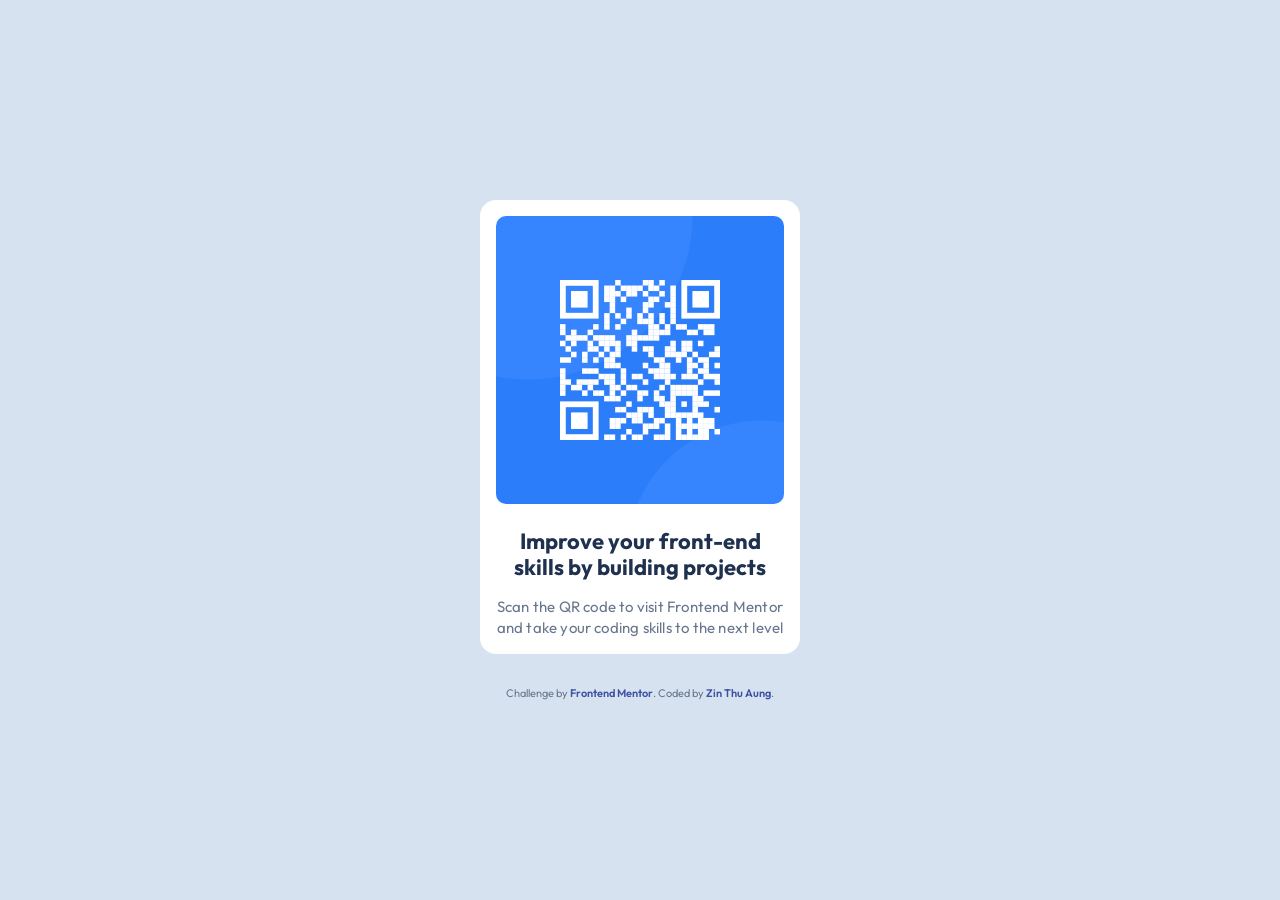
<file: index.html>
<!DOCTYPE html>
<html lang="en">
<head>
  <meta charset="UTF-8">
  <meta name="viewport" content="width=device-width, initial-scale=1.0"> <!-- displays site properly based on user's device -->

  <link rel="icon" type="image/png" sizes="32x32" href="./images/favicon-32x32.png">
  <link rel="stylesheet" href="style.css">
  <title>Frontend Mentor | QR code component</title>

  <!-- Feel free to remove these styles or customise in your own stylesheet 👍 -->
  <style>
    .attribution { font-size: 0.6875rem; text-align: center; }
    .attribution a { color: hsl(228, 45%, 44%); }
  </style>
</head>
<body>
  <div class="qr-container">
    <img src="images/qr-code.png" alt="qr-code" class="qr-code">
    <h2>Improve your front-end skills by building projects</h2>
    <p>Scan the QR code to visit Frontend Mentor and take your coding skills to the next level</p>
  </div>
  <footer class="attribution">
      Challenge by <a href="https://www.frontendmentor.io?ref=challenge">Frontend Mentor</a>.
      Coded by <a href="https://github.com/ZinThuAung-LAB" target="_blank">Zin Thu Aung</a>.
    </footer>
</body>
</html>
</file>
<file: style.css>
@import url('https://fonts.googleapis.com/css2?family=Outfit:wght@400;700&display=swap');

/* Your styles go here */
* {
    margin: 0;
    padding: 0;
    box-sizing: border-box;
}

body {
    font-family: "Outfit", sans-serif;
    background-color:  hsl(212, 45%, 89%);
    display: flex;
    justify-content: center;
    align-items: center;
    flex-direction: column;
    min-height: 100vh;
}

.qr-container {
    width: 100%;
    max-width: 320px;
    height: auto;
    padding: 16px;
    border-radius: 16px;
    background-color: hsl(0, 0%, 100%);
    box-shadow: 0 0 4px rgba(255,255,255,0.1);
    display: flex;
    text-align: center;
    flex-direction: column;
}

.qr-code {
    border-radius: 10px;
    width: 100%;
    height: auto;
    margin-bottom: 24px;
}

h2 {
    color: #1F314F;
    font-size: 22px;
    line-height: 1.2;
    letter-spacing: 0px;
    margin-bottom: 16px;
}

p {
    color: #68778D;
    font-size: 15px;
    line-height: 1.4;
    letter-spacing: 0.2px;
}

.attribution {
    margin-top: auto;
    font-size: 12px;
    color: #68778D;
    text-align: center;
    margin-top: 32px;
}

.attribution a {
    text-decoration: none;
    font-weight: 600;
    transition: color 0.2s ease, text-decoration 0.2s ease;
}

.attribution a:hover {
    color: #1F314F; 
    text-decoration: underline;
}
</file>
